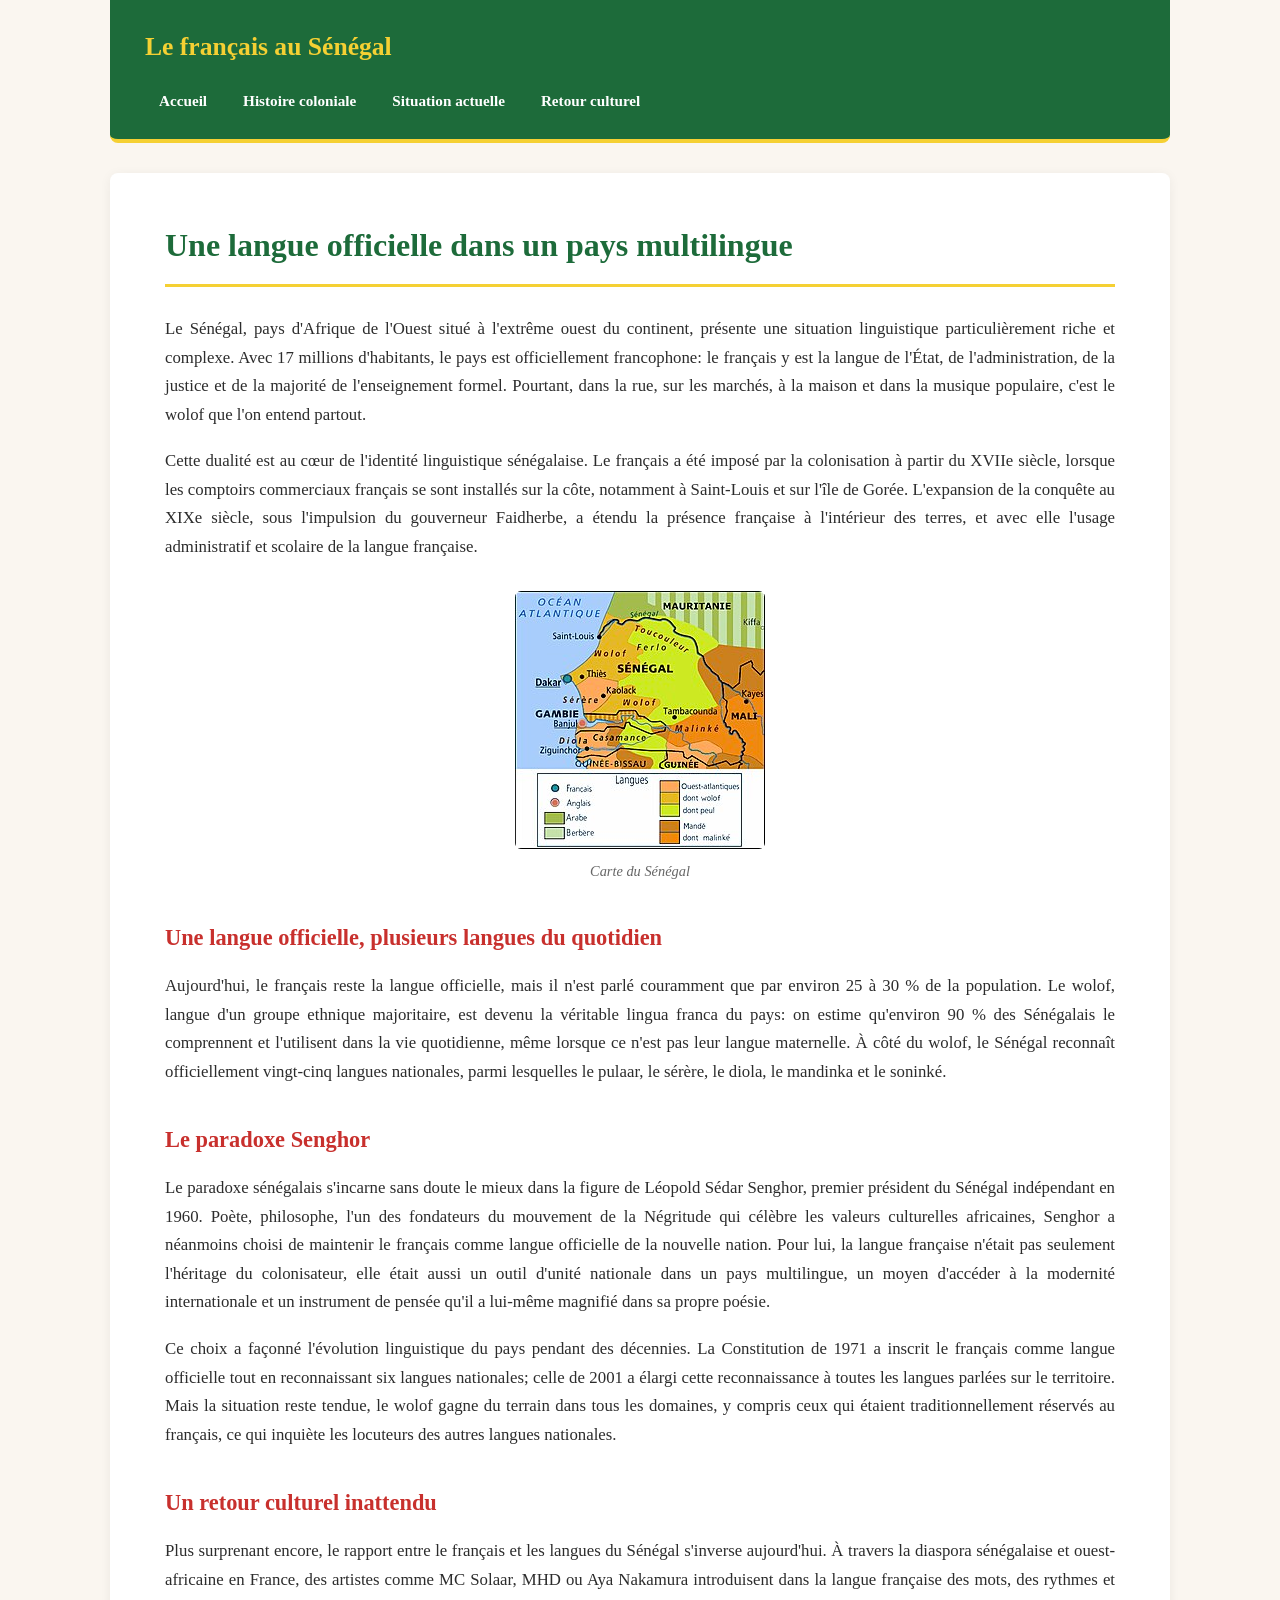
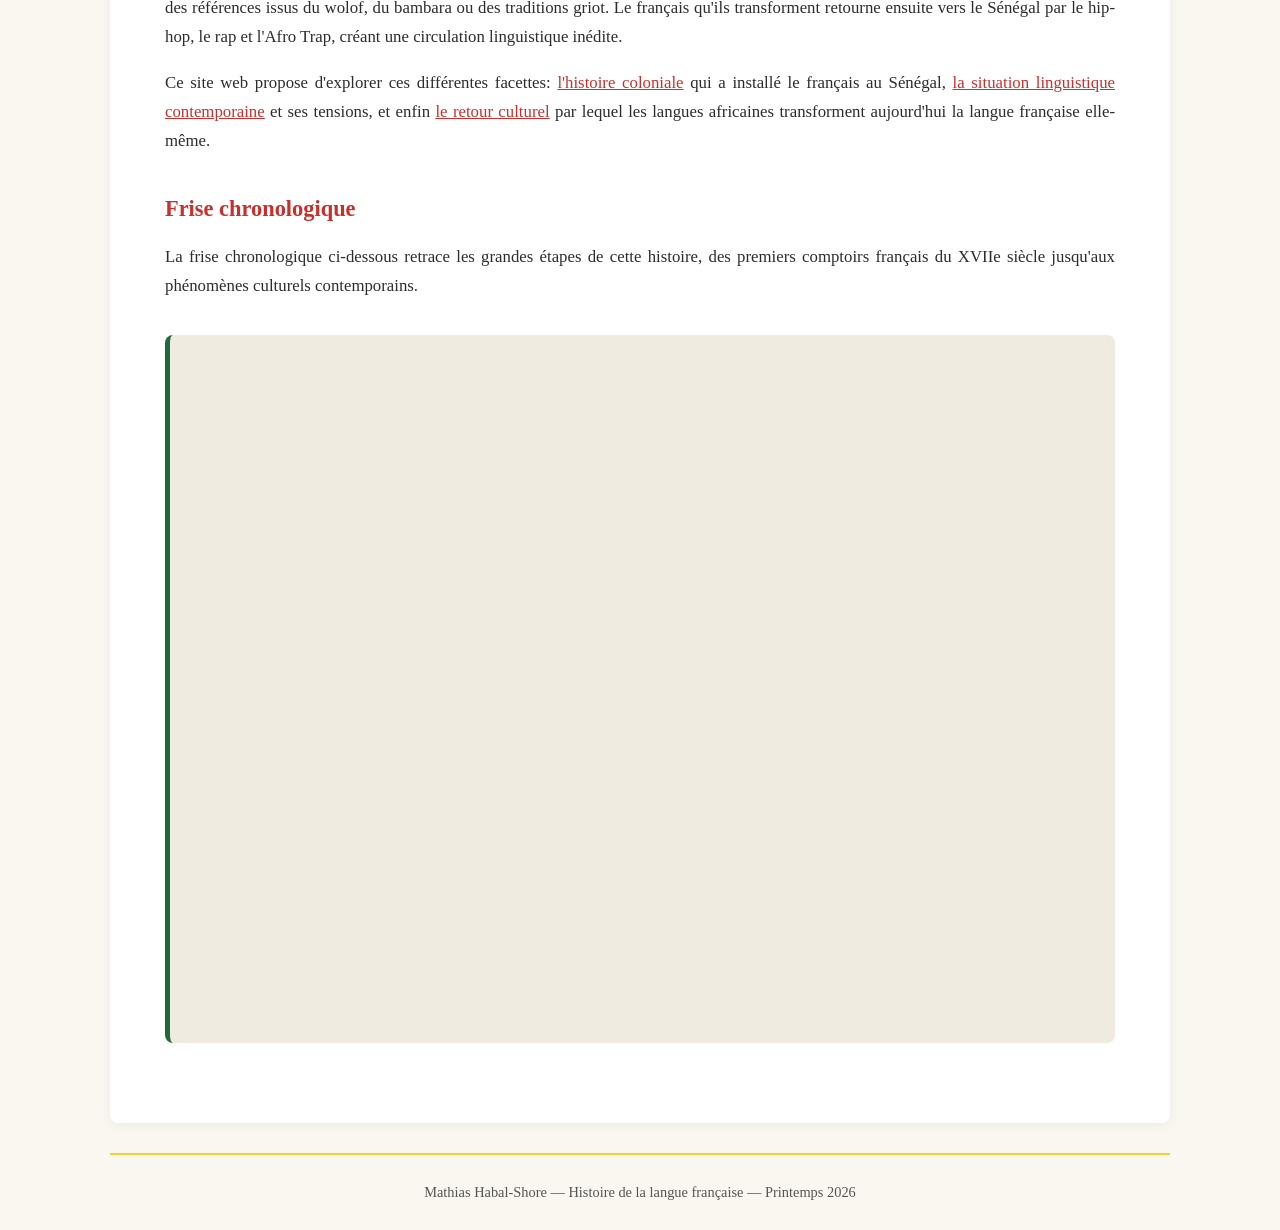
<file: index.html>
<!DOCTYPE html>
<html lang="fr">

<head>
  <meta charset="UTF-8">
  <meta name="viewport" content="width=device-width, initial-scale=1.0">
  <title>Le français au Sénégal — Accueil</title>
  <link rel="stylesheet" href="style.css">
</head>

<body>

  <header>
    <h1>Le français au Sénégal</h1>
    <nav>
      <ul>
        <li><a href="index.html">Accueil</a></li>
        <li><a href="histoire.html">Histoire coloniale</a></li>
        <li><a href="situation.html">Situation actuelle</a></li>
        <li><a href="musique.html">Retour culturel</a></li>
      </ul>
    </nav>
  </header>

  <main>

    <h1>Une langue officielle dans un pays multilingue</h1>

    <p>Le Sénégal, pays d'Afrique de l'Ouest situé à l'extrême ouest du continent, présente une situation linguistique particulièrement riche et complexe. Avec 17 millions d'habitants, le pays est officiellement francophone: le français y est la langue de l'État, de l'administration, de la justice et de la majorité de l'enseignement formel. Pourtant, dans la rue, sur les marchés, à la maison et dans la musique populaire, c'est le wolof que l'on entend partout.</p>

    <p>Cette dualité est au cœur de l'identité linguistique sénégalaise. Le français a été imposé par la colonisation à partir du XVIIe siècle, lorsque les comptoirs commerciaux français se sont installés sur la côte, notamment à Saint-Louis et sur l'île de Gorée. L'expansion de la conquête au XIXe siècle, sous l'impulsion du gouverneur Faidherbe, a étendu la présence française à l'intérieur des terres, et avec elle l'usage administratif et scolaire de la langue française.</p>

    <div class="image-container">
      <img src="Senegal-map.jpg"
        alt="Carte du Sénégal en Afrique de l'Ouest">
      <p class="image-caption">Carte du Sénégal</p>
    </div>

    <h2>Une langue officielle, plusieurs langues du quotidien</h2>

    <p>Aujourd'hui, le français reste la langue officielle, mais il n'est parlé couramment que par environ 25 à 30 % de la population. Le wolof, langue d'un groupe ethnique majoritaire, est devenu la véritable lingua franca du pays: on estime qu'environ 90 % des Sénégalais le comprennent et l'utilisent dans la vie quotidienne, même lorsque ce n'est pas leur langue maternelle. À côté du wolof, le Sénégal reconnaît officiellement vingt-cinq langues nationales, parmi lesquelles le pulaar, le sérère, le diola, le mandinka et le soninké.</p>

    <h2>Le paradoxe Senghor</h2>

    <p>Le paradoxe sénégalais s'incarne sans doute le mieux dans la figure de Léopold Sédar Senghor, premier président du Sénégal indépendant en 1960. Poète, philosophe, l'un des fondateurs du mouvement de la Négritude qui célèbre les valeurs culturelles africaines, Senghor a néanmoins choisi de maintenir le français comme langue officielle de la nouvelle nation. Pour lui, la langue française n'était pas seulement l'héritage du colonisateur, elle était aussi un outil d'unité nationale dans un pays multilingue, un moyen d'accéder à la modernité internationale et un instrument de pensée qu'il a lui-même magnifié dans sa propre poésie.</p>

    <p>Ce choix a façonné l'évolution linguistique du pays pendant des décennies. La Constitution de 1971 a inscrit le français comme langue officielle tout en reconnaissant six langues nationales; celle de 2001 a élargi cette reconnaissance à toutes les langues parlées sur le territoire. Mais la situation reste tendue, le wolof gagne du terrain dans tous les domaines, y compris ceux qui étaient traditionnellement réservés au français, ce qui inquiète les locuteurs des autres langues nationales.</p>

    <h2>Un retour culturel inattendu</h2>

    <p>Plus surprenant encore, le rapport entre le français et les langues du Sénégal s'inverse aujourd'hui. À travers la diaspora sénégalaise et ouest-africaine en France, des artistes comme MC Solaar, MHD ou Aya Nakamura introduisent dans la langue française des mots, des rythmes et des références issus du wolof, du bambara ou des traditions griot. Le français qu'ils transforment retourne ensuite vers le Sénégal par le hip-hop, le rap et l'Afro Trap, créant une circulation linguistique inédite.</p>

    <p>Ce site web propose d'explorer ces différentes facettes: <a href="histoire.html">l'histoire coloniale</a> qui a installé le français au Sénégal, <a href="situation.html">la situation linguistique contemporaine</a> et ses tensions, et enfin <a href="musique.html">le retour culturel</a> par lequel les langues africaines transforment aujourd'hui la langue française elle-même.</p>

    <h2>Frise chronologique</h2>

    <p>La frise chronologique ci-dessous retrace les grandes étapes de cette histoire, des premiers comptoirs français du XVIIe siècle jusqu'aux phénomènes culturels contemporains.</p>

    <div class="timeline-container">


      <iframe src='https://cdn.knightlab.com/libs/timeline3/latest/embed/index.html?source=v2%3A2PACX-1vQYfI3V_KFgp0N7wB4hyzRZzZcoD85tld2ZvZODbsaz7L5ijlJBL7zhXUx_Qr8SWsx4mmHW1FUnRf2v&font=Default&lang=en&initial_zoom=2&width=100%25&height=650' width='100%' height='650' webkitallowfullscreen mozallowfullscreen allowfullscreen frameborder='0'></iframe>

    </div>

  </main>

  <footer>
    <p>Mathias Habal-Shore — Histoire de la langue française — Printemps 2026</p>
  </footer>

</body>

</html>
</file>
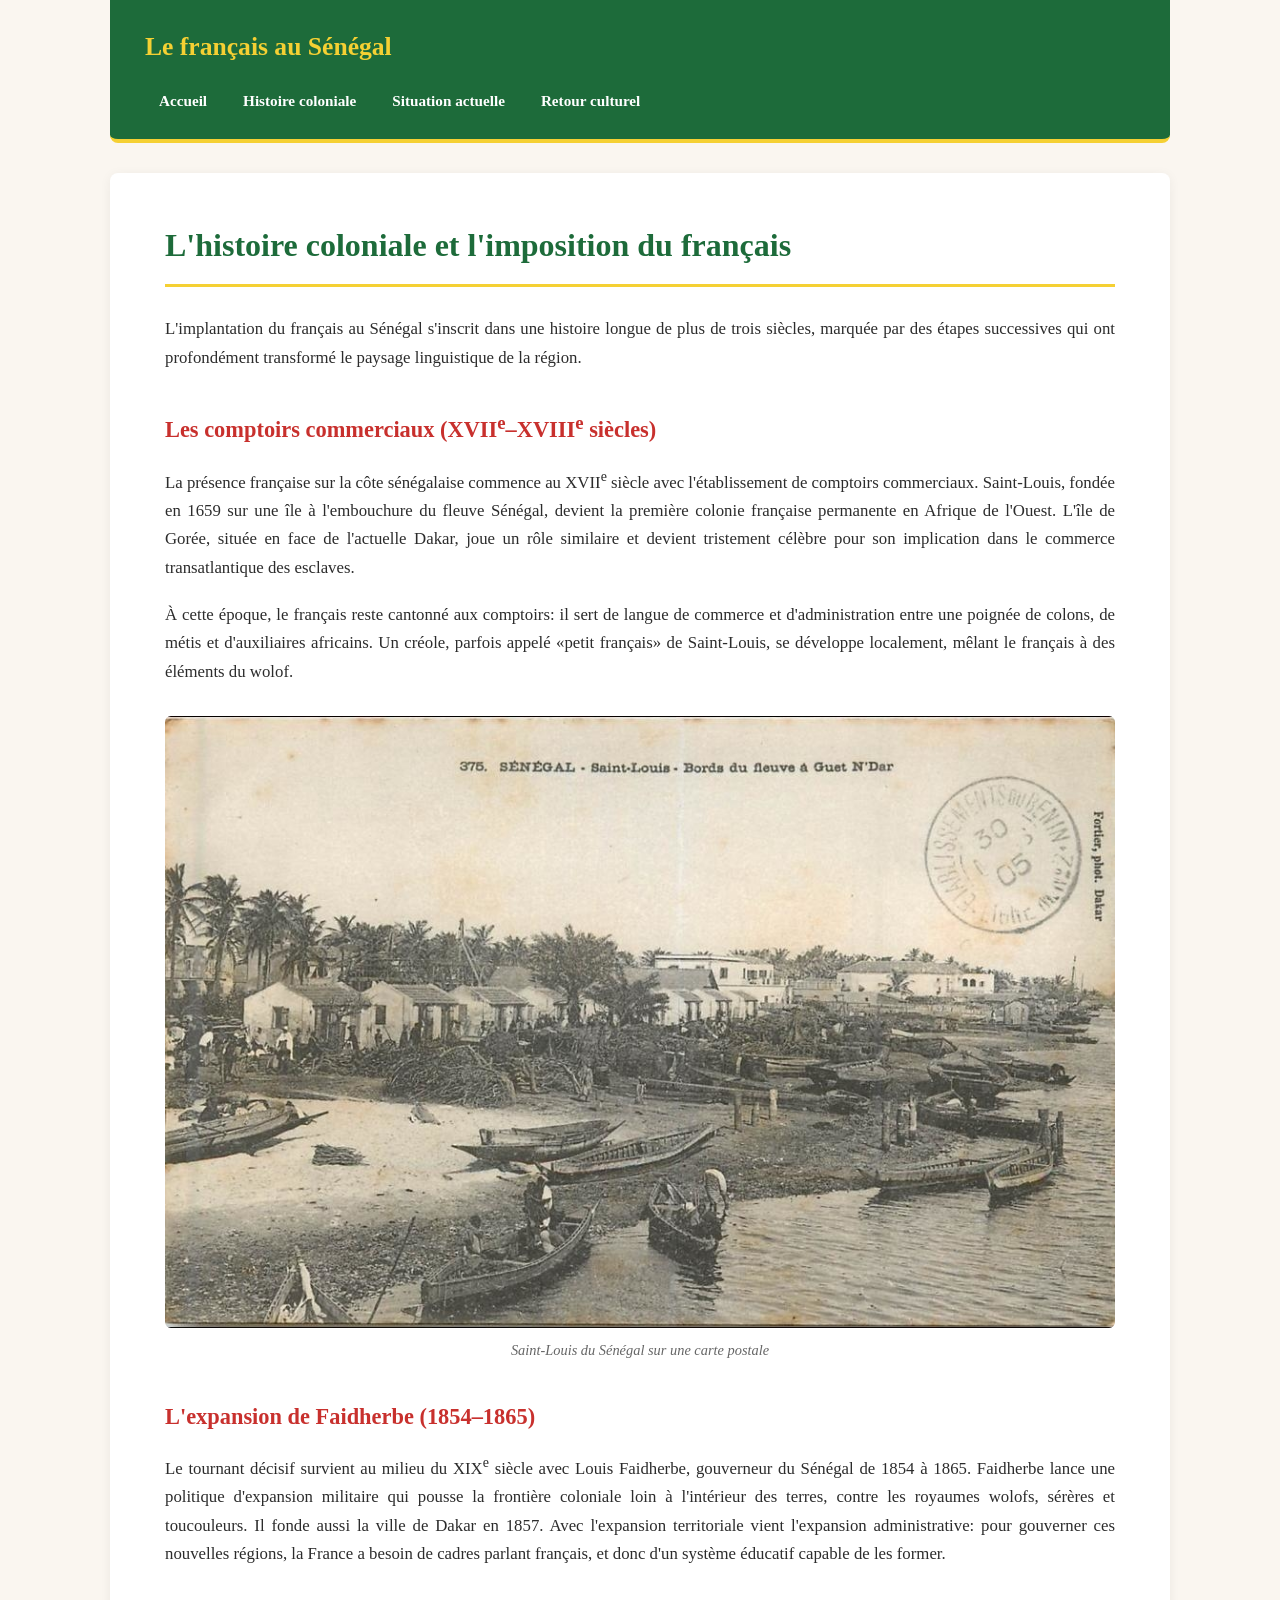
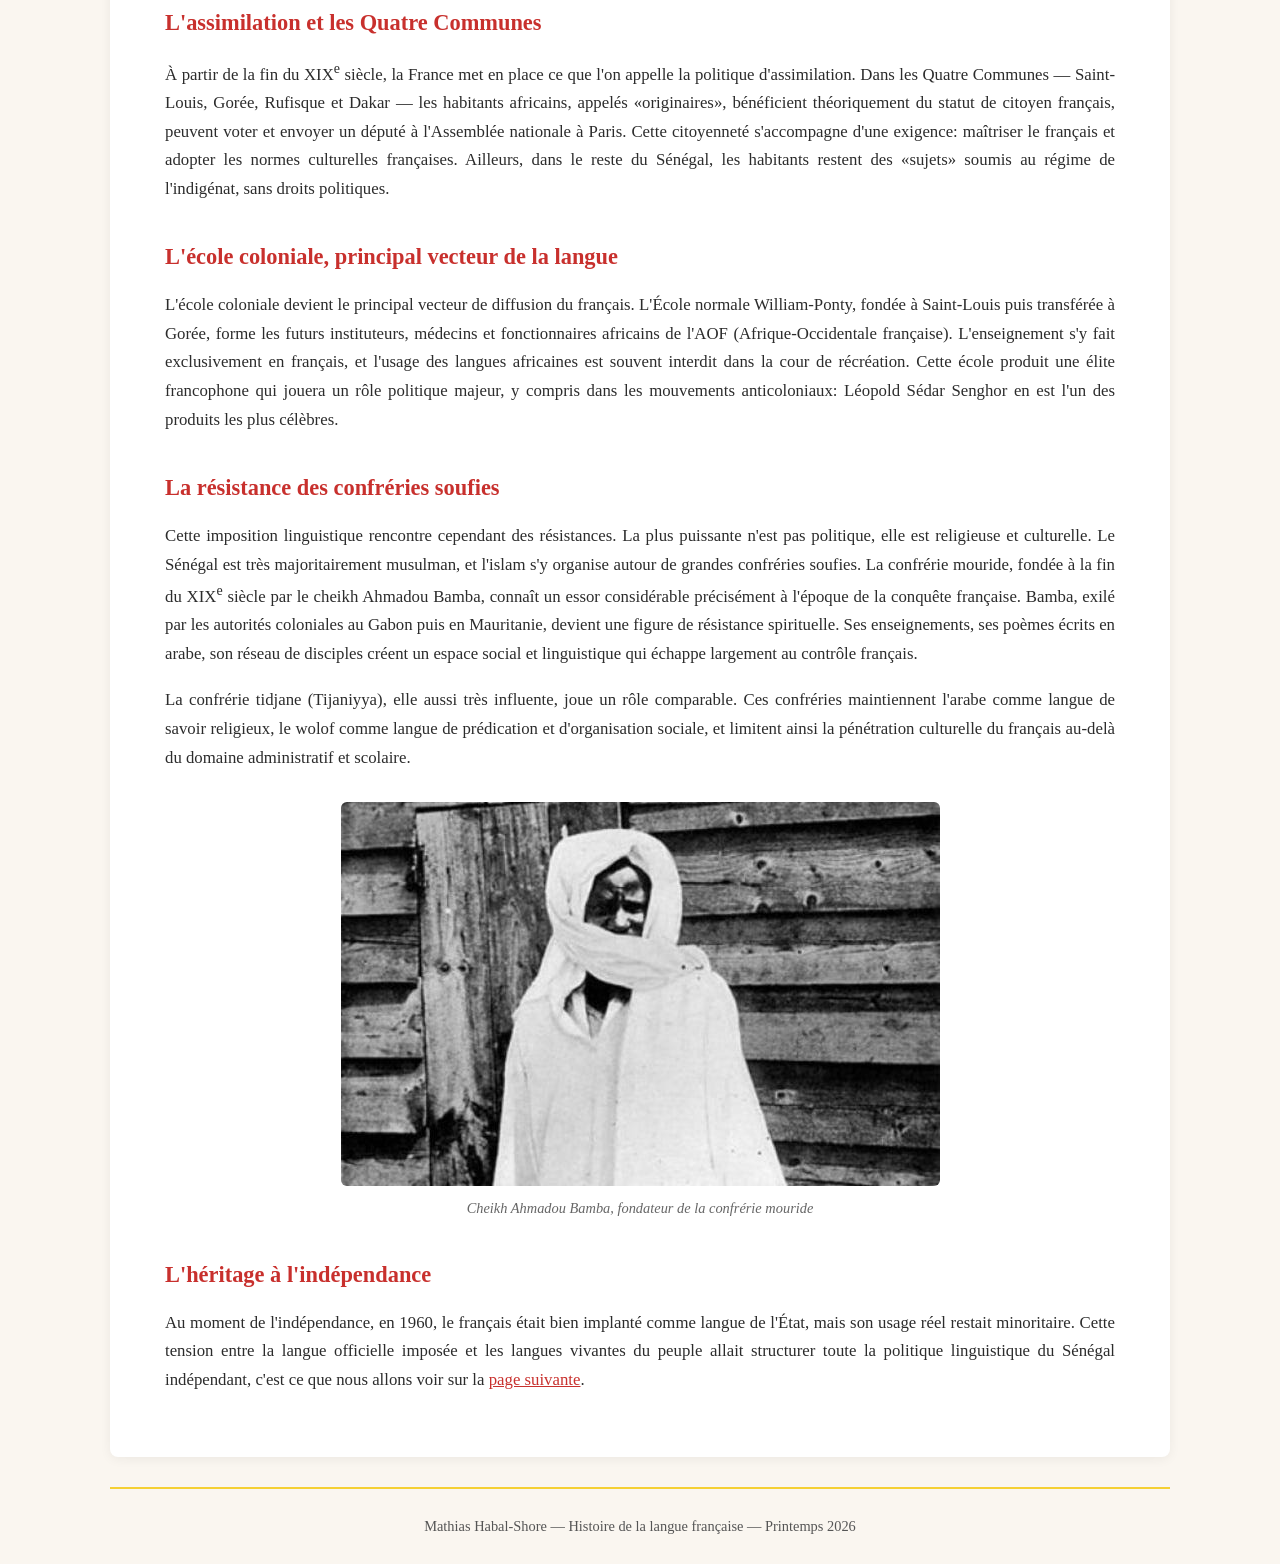
<file: histoire.html>
<!DOCTYPE html>
<html lang="fr">

<head>
  <meta charset="UTF-8">
  <meta name="viewport" content="width=device-width, initial-scale=1.0">
  <title>L'histoire coloniale — Le français au Sénégal</title>
  <link rel="stylesheet" href="style.css">
</head>

<body>

  <header>
    <h1>Le français au Sénégal</h1>
    <nav>
      <ul>
        <li><a href="index.html">Accueil</a></li>
        <li><a href="histoire.html">Histoire coloniale</a></li>
        <li><a href="situation.html">Situation actuelle</a></li>
        <li><a href="musique.html">Retour culturel</a></li>
      </ul>
    </nav>
  </header>

  <main>

    <h1>L'histoire coloniale et l'imposition du français</h1>

    <p>L'implantation du français au Sénégal s'inscrit dans une histoire longue de plus de trois siècles, marquée par des étapes successives qui ont profondément transformé le paysage linguistique de la région.</p>

    <h2>Les comptoirs commerciaux (XVII<sup>e</sup>–XVIII<sup>e</sup> siècles)</h2>

    <p>La présence française sur la côte sénégalaise commence au XVII<sup>e</sup> siècle avec l'établissement de comptoirs commerciaux. Saint-Louis, fondée en 1659 sur une île à l'embouchure du fleuve Sénégal, devient la première colonie française permanente en Afrique de l'Ouest. L'île de Gorée, située en face de l'actuelle Dakar, joue un rôle similaire et devient tristement célèbre pour son implication dans le commerce transatlantique des esclaves.</p>

    <p>À cette époque, le français reste cantonné aux comptoirs: il sert de langue de commerce et d'administration entre une poignée de colons, de métis et d'auxiliaires africains. Un créole, parfois appelé «petit français» de Saint-Louis, se développe localement, mêlant le français à des éléments du wolof.</p>

    <div class="image-container">
      <img src="Saint-Louis.jpg"
        alt="Carte postale ancienne de Saint-Louis du Sénégal">
      <p class="image-caption">Saint-Louis du Sénégal sur une carte postale</p>
    </div>

    <h2>L'expansion de Faidherbe (1854–1865)</h2>

    <p>Le tournant décisif survient au milieu du XIX<sup>e</sup> siècle avec Louis Faidherbe, gouverneur du Sénégal de 1854 à 1865. Faidherbe lance une politique d'expansion militaire qui pousse la frontière coloniale loin à l'intérieur des terres, contre les royaumes wolofs, sérères et toucouleurs. Il fonde aussi la ville de Dakar en 1857. Avec l'expansion territoriale vient l'expansion administrative: pour gouverner ces nouvelles régions, la France a besoin de cadres parlant français, et donc d'un système éducatif capable de les former.</p>

    <h2>L'assimilation et les Quatre Communes</h2>

    <p>À partir de la fin du XIX<sup>e</sup> siècle, la France met en place ce que l'on appelle la politique d'assimilation. Dans les Quatre Communes — Saint-Louis, Gorée, Rufisque et Dakar — les habitants africains, appelés «originaires», bénéficient théoriquement du statut de citoyen français, peuvent voter et envoyer un député à l'Assemblée nationale à Paris. Cette citoyenneté s'accompagne d'une exigence: maîtriser le français et adopter les normes culturelles françaises. Ailleurs, dans le reste du Sénégal, les habitants restent des «sujets» soumis au régime de l'indigénat, sans droits politiques.</p>

    <h2>L'école coloniale, principal vecteur de la langue</h2>

    <p>L'école coloniale devient le principal vecteur de diffusion du français. L'École normale William-Ponty, fondée à Saint-Louis puis transférée à Gorée, forme les futurs instituteurs, médecins et fonctionnaires africains de l'AOF (Afrique-Occidentale française). L'enseignement s'y fait exclusivement en français, et l'usage des langues africaines est souvent interdit dans la cour de récréation. Cette école produit une élite francophone qui jouera un rôle politique majeur, y compris dans les mouvements anticoloniaux: Léopold Sédar Senghor en est l'un des produits les plus célèbres.</p>

    <h2>La résistance des confréries soufies</h2>

    <p>Cette imposition linguistique rencontre cependant des résistances. La plus puissante n'est pas politique, elle est religieuse et culturelle. Le Sénégal est très majoritairement musulman, et l'islam s'y organise autour de grandes confréries soufies. La confrérie mouride, fondée à la fin du XIX<sup>e</sup> siècle par le cheikh Ahmadou Bamba, connaît un essor considérable précisément à l'époque de la conquête française. Bamba, exilé par les autorités coloniales au Gabon puis en Mauritanie, devient une figure de résistance spirituelle. Ses enseignements, ses poèmes écrits en arabe, son réseau de disciples créent un espace social et linguistique qui échappe largement au contrôle français.</p>

    <p>La confrérie tidjane (Tijaniyya), elle aussi très influente, joue un rôle comparable. Ces confréries maintiennent l'arabe comme langue de savoir religieux, le wolof comme langue de prédication et d'organisation sociale, et limitent ainsi la pénétration culturelle du français au-delà du domaine administratif et scolaire.</p>

    <div class="image-container">
      <img src="Cheikh Bamba.jpg"
        alt="Photographie de Cheikh Ahmadou Bamba">
      <p class="image-caption">Cheikh Ahmadou Bamba, fondateur de la confrérie mouride</p>
    </div>

    <h2>L'héritage à l'indépendance</h2>

    <p>Au moment de l'indépendance, en 1960, le français était bien implanté comme langue de l'État, mais son usage réel restait minoritaire. Cette tension entre la langue officielle imposée et les langues vivantes du peuple allait structurer toute la politique linguistique du Sénégal indépendant, c'est ce que nous allons voir sur la <a href="situation.html">page suivante</a>.</p>

  </main>

  <footer>
    <p>Mathias Habal-Shore — Histoire de la langue française — Printemps 2026</p>
  </footer>

</body>

</html>
</file>
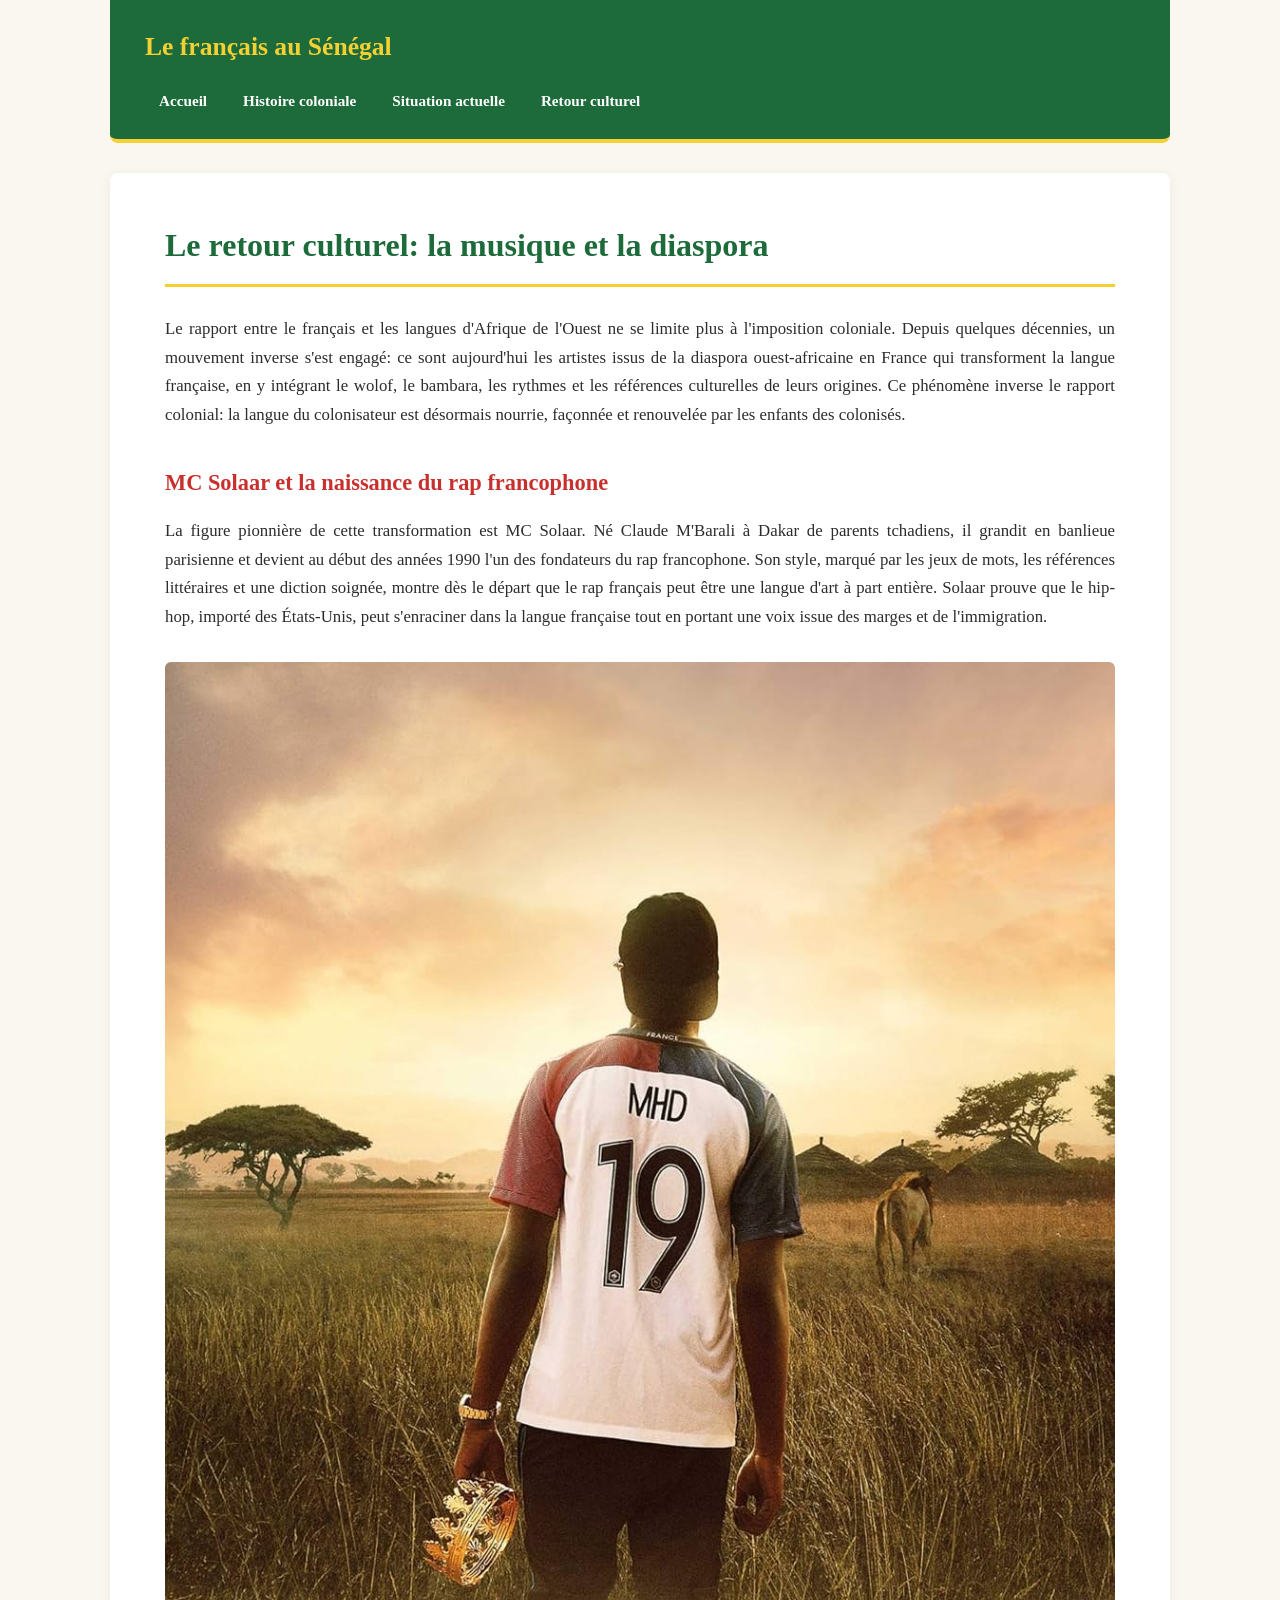
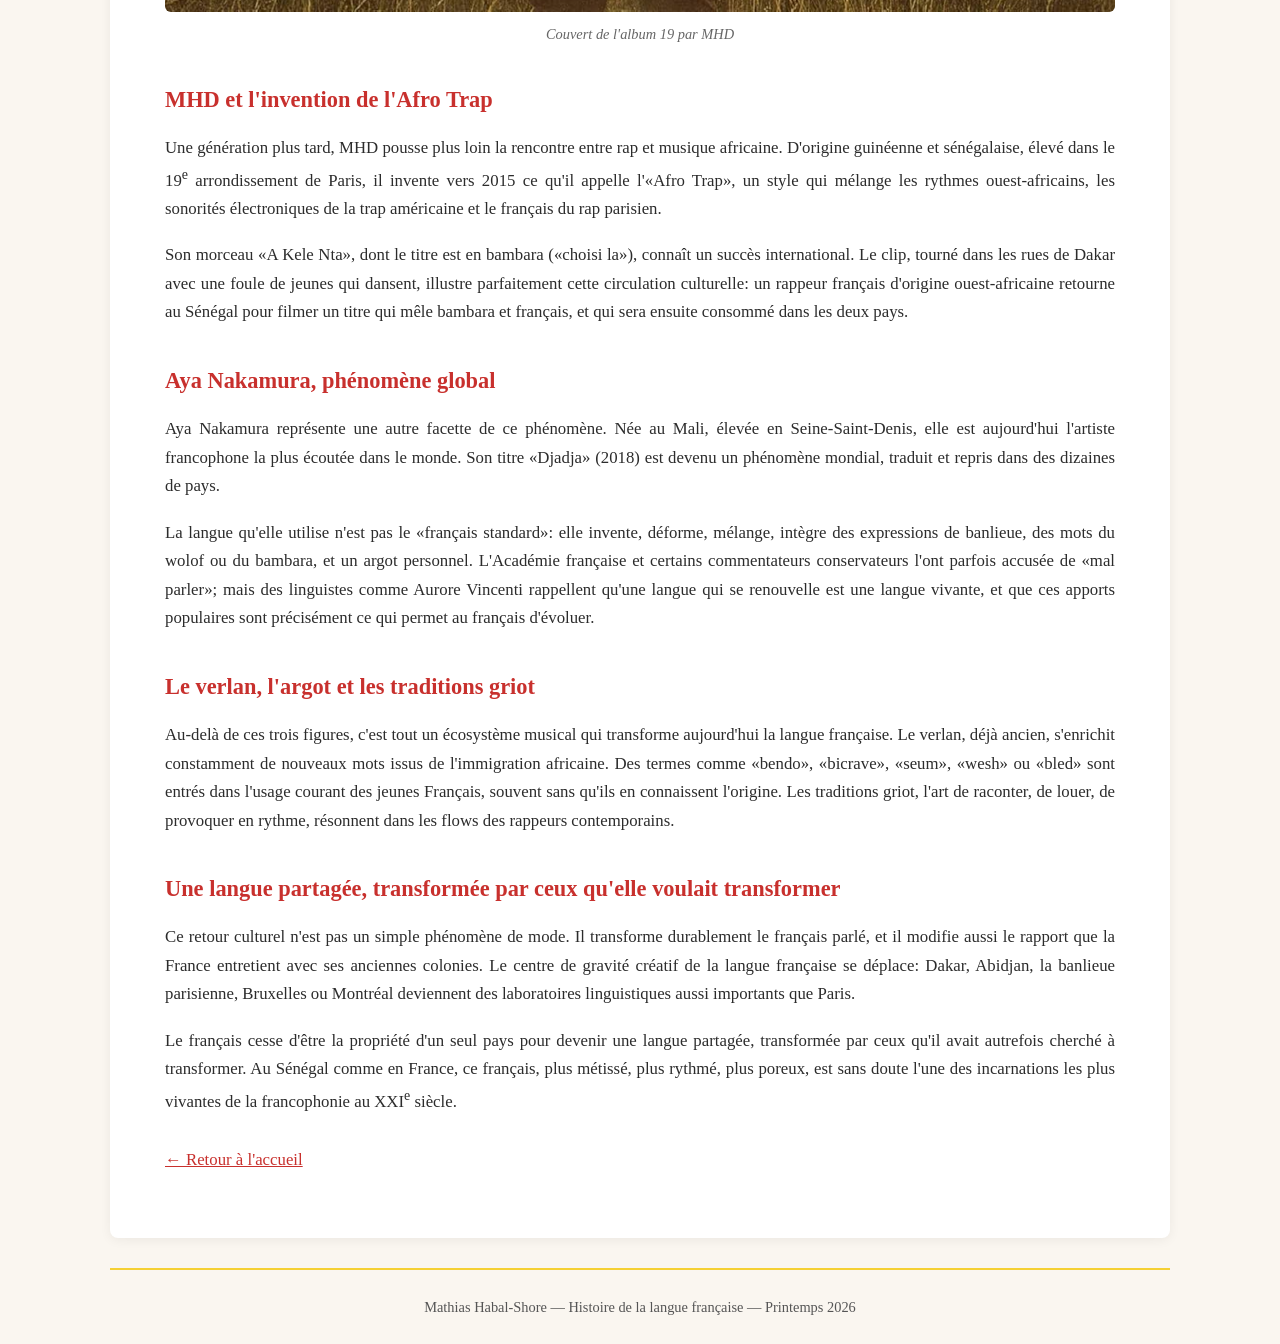
<file: musique.html>
<!DOCTYPE html>
<html lang="fr">

<head>
  <meta charset="UTF-8">
  <meta name="viewport" content="width=device-width, initial-scale=1.0">
  <title>Le retour culturel — Le français au Sénégal</title>
  <link rel="stylesheet" href="style.css">
</head>

<body>

  <header>
    <h1>Le français au Sénégal</h1>
    <nav>
      <ul>
        <li><a href="index.html">Accueil</a></li>
        <li><a href="histoire.html">Histoire coloniale</a></li>
        <li><a href="situation.html">Situation actuelle</a></li>
        <li><a href="musique.html">Retour culturel</a></li>
      </ul>
    </nav>
  </header>

  <main>

    <h1>Le retour culturel: la musique et la diaspora</h1>

    <p>Le rapport entre le français et les langues d'Afrique de l'Ouest ne se limite plus à l'imposition coloniale. Depuis quelques décennies, un mouvement inverse s'est engagé: ce sont aujourd'hui les artistes issus de la diaspora ouest-africaine en France qui transforment la langue française, en y intégrant le wolof, le bambara, les rythmes et les références culturelles de leurs origines. Ce phénomène inverse le rapport colonial: la langue du colonisateur est désormais nourrie, façonnée et renouvelée par les enfants des colonisés.</p>

    <h2>MC Solaar et la naissance du rap francophone</h2>

    <p>La figure pionnière de cette transformation est MC Solaar. Né Claude M'Barali à Dakar de parents tchadiens, il grandit en banlieue parisienne et devient au début des années 1990 l'un des fondateurs du rap francophone. Son style, marqué par les jeux de mots, les références littéraires et une diction soignée, montre dès le départ que le rap français peut être une langue d'art à part entière. Solaar prouve que le hip-hop, importé des États-Unis, peut s'enraciner dans la langue française tout en portant une voix issue des marges et de l'immigration.</p>

    <div class="image-container">
      <img src="MHD.jpg" alt="Album de MHS">
      <p class="image-caption">Couvert de l'album 19 par MHD</p>
    </div>

    <h2>MHD et l'invention de l'Afro Trap</h2>

    <p>Une génération plus tard, MHD pousse plus loin la rencontre entre rap et musique africaine. D'origine guinéenne et sénégalaise, élevé dans le 19<sup>e</sup> arrondissement de Paris, il invente vers 2015 ce qu'il appelle l'«Afro Trap», un style qui mélange les rythmes ouest-africains, les sonorités électroniques de la trap américaine et le français du rap parisien.</p>

    <p>Son morceau «A Kele Nta», dont le titre est en bambara («choisi la»), connaît un succès international. Le clip, tourné dans les rues de Dakar avec une foule de jeunes qui dansent, illustre parfaitement cette circulation culturelle: un rappeur français d'origine ouest-africaine retourne au Sénégal pour filmer un titre qui mêle bambara et français, et qui sera ensuite consommé dans les deux pays.</p>

    <h2>Aya Nakamura, phénomène global</h2>

    <p>Aya Nakamura représente une autre facette de ce phénomène. Née au Mali, élevée en Seine-Saint-Denis, elle est aujourd'hui l'artiste francophone la plus écoutée dans le monde. Son titre «Djadja» (2018) est devenu un phénomène mondial, traduit et repris dans des dizaines de pays.</p>

    <p>La langue qu'elle utilise n'est pas le «français standard»: elle invente, déforme, mélange, intègre des expressions de banlieue, des mots du wolof ou du bambara, et un argot personnel. L'Académie française et certains commentateurs conservateurs l'ont parfois accusée de «mal parler»; mais des linguistes comme Aurore Vincenti rappellent qu'une langue qui se renouvelle est une langue vivante, et que ces apports populaires sont précisément ce qui permet au français d'évoluer.</p>

    <h2>Le verlan, l'argot et les traditions griot</h2>

    <p>Au-delà de ces trois figures, c'est tout un écosystème musical qui transforme aujourd'hui la langue française. Le verlan, déjà ancien, s'enrichit constamment de nouveaux mots issus de l'immigration africaine. Des termes comme «bendo», «bicrave», «seum», «wesh» ou «bled» sont entrés dans l'usage courant des jeunes Français, souvent sans qu'ils en connaissent l'origine. Les traditions griot, l'art de raconter, de louer, de provoquer en rythme, résonnent dans les flows des rappeurs contemporains.</p>

    <h2>Une langue partagée, transformée par ceux qu'elle voulait transformer</h2>

    <p>Ce retour culturel n'est pas un simple phénomène de mode. Il transforme durablement le français parlé, et il modifie aussi le rapport que la France entretient avec ses anciennes colonies. Le centre de gravité créatif de la langue française se déplace: Dakar, Abidjan, la banlieue parisienne, Bruxelles ou Montréal deviennent des laboratoires linguistiques aussi importants que Paris.</p>

    <p>Le français cesse d'être la propriété d'un seul pays pour devenir une langue partagée, transformée par ceux qu'il avait autrefois cherché à transformer. Au Sénégal comme en France, ce français, plus métissé, plus rythmé, plus poreux, est sans doute l'une des incarnations les plus vivantes de la francophonie au XXI<sup>e</sup> siècle.</p>

    <p style="margin-top:30px;"><a href="index.html">← Retour à l'accueil</a></p>

  </main>

  <footer>
    <p>Mathias Habal-Shore — Histoire de la langue française — Printemps 2026</p>
  </footer>

</body>

</html>
</file>
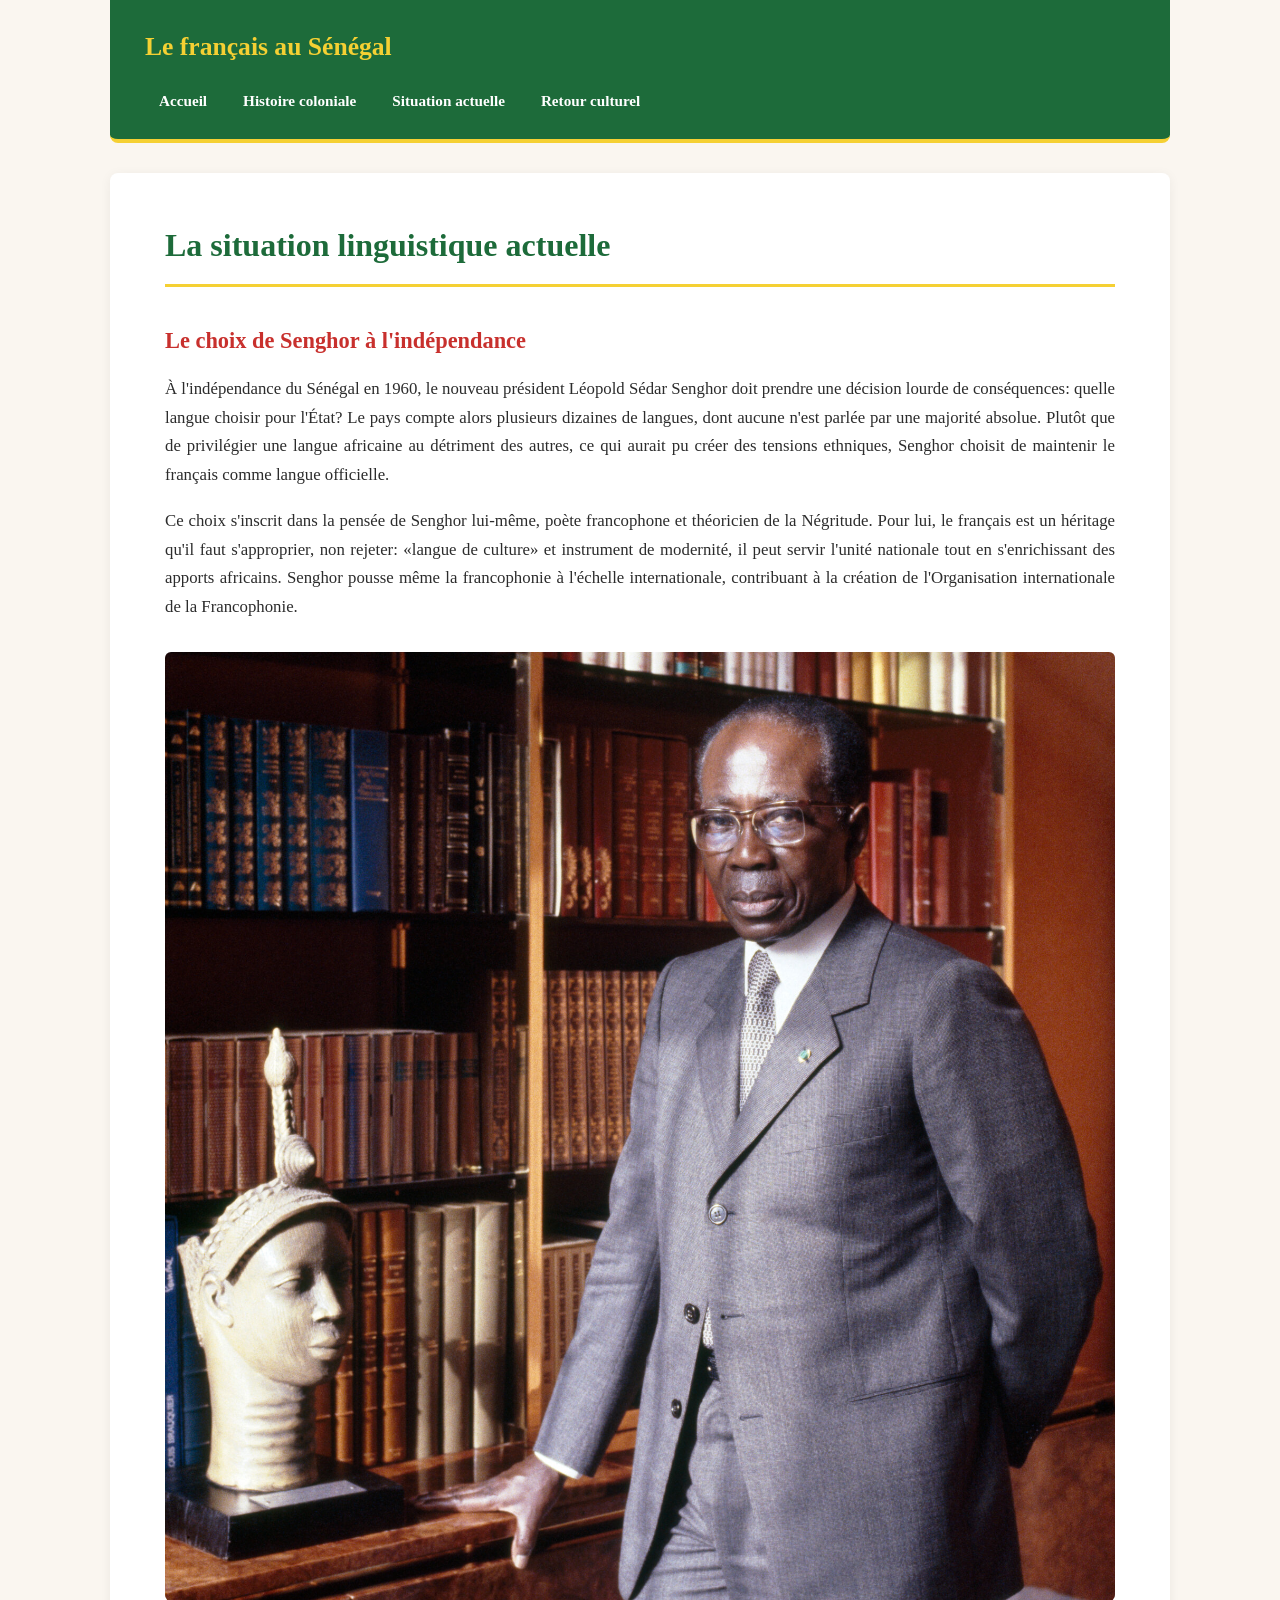
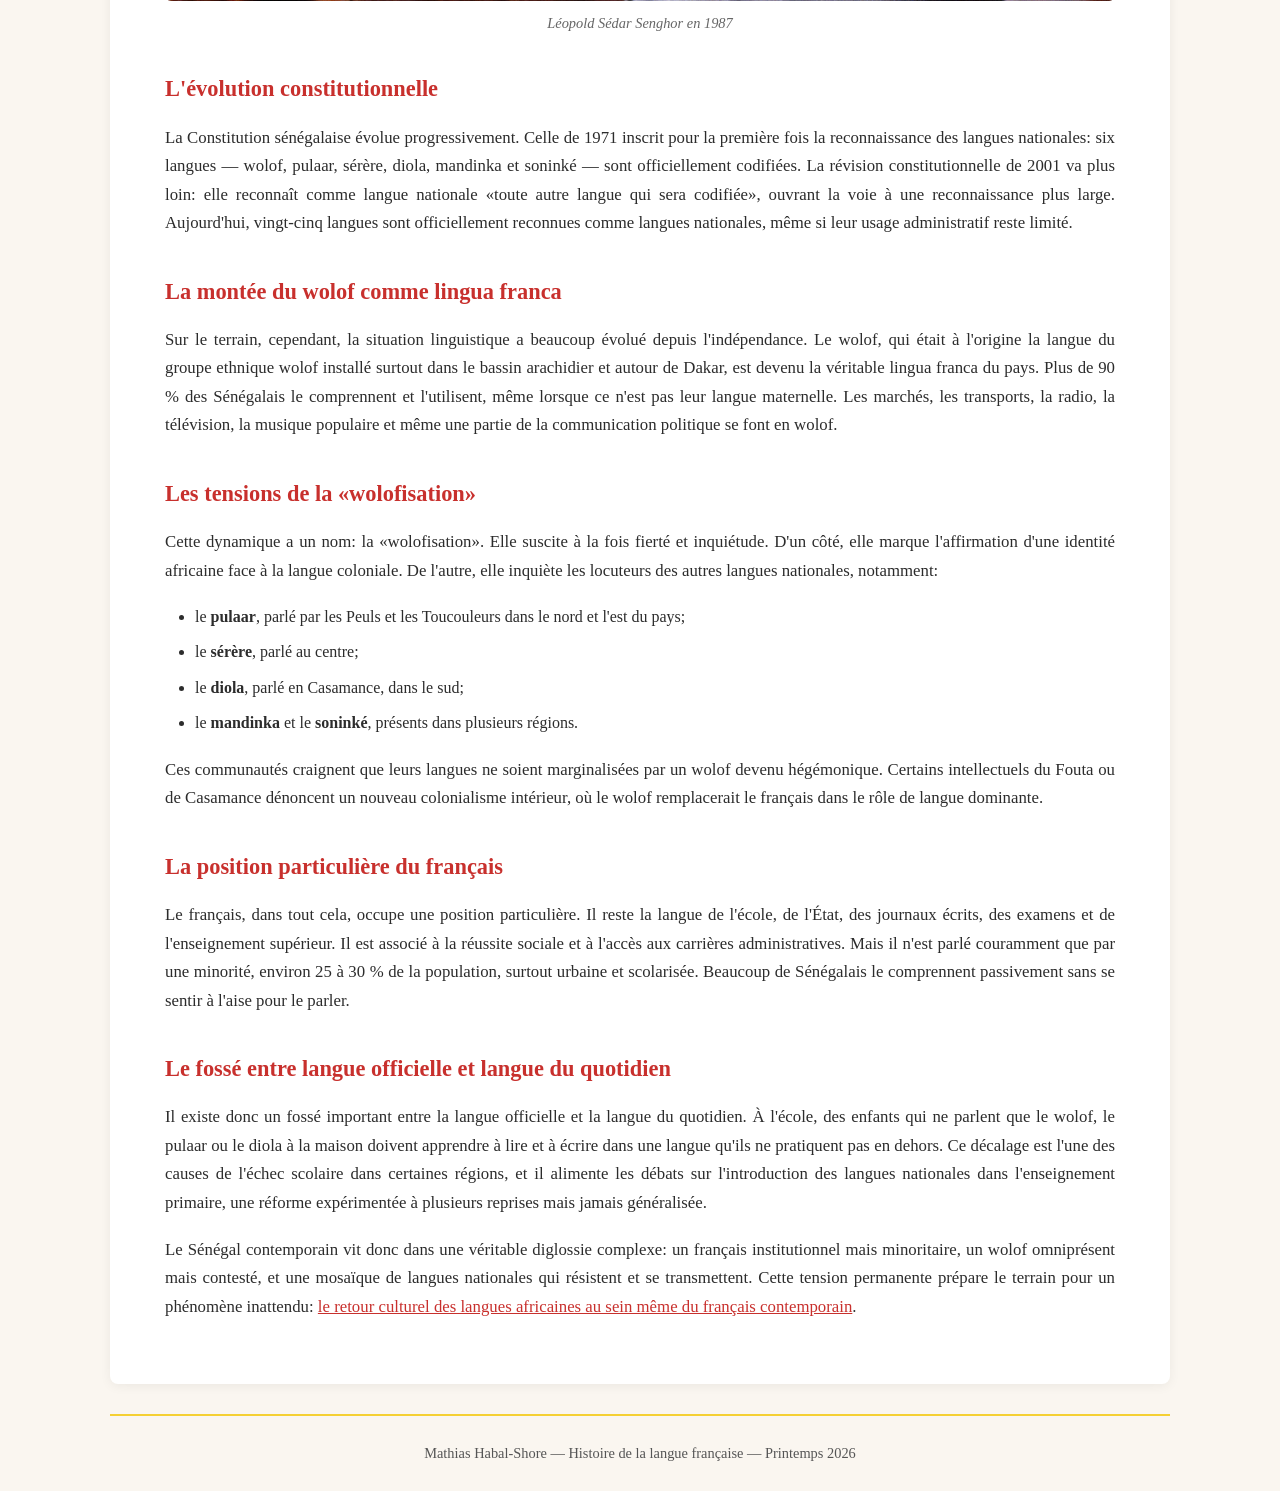
<file: situation.html>
<!DOCTYPE html>
<html lang="fr">

<head>
  <meta charset="UTF-8">
  <meta name="viewport" content="width=device-width, initial-scale=1.0">
  <title>La situation linguistique actuelle — Le français au Sénégal</title>
  <link rel="stylesheet" href="style.css">
</head>

<body>

  <header>
    <h1>Le français au Sénégal</h1>
    <nav>
      <ul>
        <li><a href="index.html">Accueil</a></li>
        <li><a href="histoire.html">Histoire coloniale</a></li>
        <li><a href="situation.html">Situation actuelle</a></li>
        <li><a href="musique.html">Retour culturel</a></li>
      </ul>
    </nav>
  </header>

  <main>

    <h1>La situation linguistique actuelle</h1>

    <h2>Le choix de Senghor à l'indépendance</h2>

    <p>À l'indépendance du Sénégal en 1960, le nouveau président Léopold Sédar Senghor doit prendre une décision lourde de conséquences: quelle langue choisir pour l'État? Le pays compte alors plusieurs dizaines de langues, dont aucune n'est parlée par une majorité absolue. Plutôt que de privilégier une langue africaine au détriment des autres, ce qui aurait pu créer des tensions ethniques, Senghor choisit de maintenir le français comme langue officielle.</p>

    <p>Ce choix s'inscrit dans la pensée de Senghor lui-même, poète francophone et théoricien de la Négritude. Pour lui, le français est un héritage qu'il faut s'approprier, non rejeter: «langue de culture» et instrument de modernité, il peut servir l'unité nationale tout en s'enrichissant des apports africains. Senghor pousse même la francophonie à l'échelle internationale, contribuant à la création de l'Organisation internationale de la Francophonie.</p>

    <div class="image-container">
      <img src="Senghor.jpg"
        alt="Portrait de Léopold Sédar Senghor">
      <p class="image-caption">Léopold Sédar Senghor en 1987</p>
    </div>

    <h2>L'évolution constitutionnelle</h2>

    <p>La Constitution sénégalaise évolue progressivement. Celle de 1971 inscrit pour la première fois la reconnaissance des langues nationales: six langues — wolof, pulaar, sérère, diola, mandinka et soninké — sont officiellement codifiées. La révision constitutionnelle de 2001 va plus loin: elle reconnaît comme langue nationale «toute autre langue qui sera codifiée», ouvrant la voie à une reconnaissance plus large. Aujourd'hui, vingt-cinq langues sont officiellement reconnues comme langues nationales, même si leur usage administratif reste limité.</p>

    <h2>La montée du wolof comme lingua franca</h2>

    <p>Sur le terrain, cependant, la situation linguistique a beaucoup évolué depuis l'indépendance. Le wolof, qui était à l'origine la langue du groupe ethnique wolof installé surtout dans le bassin arachidier et autour de Dakar, est devenu la véritable lingua franca du pays. Plus de 90 % des Sénégalais le comprennent et l'utilisent, même lorsque ce n'est pas leur langue maternelle. Les marchés, les transports, la radio, la télévision, la musique populaire et même une partie de la communication politique se font en wolof.</p>

    <h2>Les tensions de la «wolofisation»</h2>

    <p>Cette dynamique a un nom: la «wolofisation». Elle suscite à la fois fierté et inquiétude. D'un côté, elle marque l'affirmation d'une identité africaine face à la langue coloniale. De l'autre, elle inquiète les locuteurs des autres langues nationales, notamment:</p>

    <ul>
      <li>le <strong>pulaar</strong>, parlé par les Peuls et les Toucouleurs dans le nord et l'est du pays;</li>
      <li>le <strong>sérère</strong>, parlé au centre;</li>
      <li>le <strong>diola</strong>, parlé en Casamance, dans le sud;</li>
      <li>le <strong>mandinka</strong> et le <strong>soninké</strong>, présents dans plusieurs régions.</li>
    </ul>

    <p>Ces communautés craignent que leurs langues ne soient marginalisées par un wolof devenu hégémonique. Certains intellectuels du Fouta ou de Casamance dénoncent un nouveau colonialisme intérieur, où le wolof remplacerait le français dans le rôle de langue dominante.</p>

    <h2>La position particulière du français</h2>

    <p>Le français, dans tout cela, occupe une position particulière. Il reste la langue de l'école, de l'État, des journaux écrits, des examens et de l'enseignement supérieur. Il est associé à la réussite sociale et à l'accès aux carrières administratives. Mais il n'est parlé couramment que par une minorité, environ 25 à 30 % de la population, surtout urbaine et scolarisée. Beaucoup de Sénégalais le comprennent passivement sans se sentir à l'aise pour le parler.</p>

    <h2>Le fossé entre langue officielle et langue du quotidien</h2>

    <p>Il existe donc un fossé important entre la langue officielle et la langue du quotidien. À l'école, des enfants qui ne parlent que le wolof, le pulaar ou le diola à la maison doivent apprendre à lire et à écrire dans une langue qu'ils ne pratiquent pas en dehors. Ce décalage est l'une des causes de l'échec scolaire dans certaines régions, et il alimente les débats sur l'introduction des langues nationales dans l'enseignement primaire, une réforme expérimentée à plusieurs reprises mais jamais généralisée.</p>

    <p>Le Sénégal contemporain vit donc dans une véritable diglossie complexe: un français institutionnel mais minoritaire, un wolof omniprésent mais contesté, et une mosaïque de langues nationales qui résistent et se transmettent. Cette tension permanente prépare le terrain pour un phénomène inattendu: <a href="musique.html">le retour culturel des langues africaines au sein même du français contemporain</a>.</p>

  </main>

  <footer>
    <p>Mathias Habal-Shore — Histoire de la langue française — Printemps 2026</p>
  </footer>

</body>

</html>
</file>
<file: style.css>
* {
  box-sizing: border-box;
  margin: 0;
  padding: 0;
}

/* Corps de la page */
body {
  font-family: Georgia, 'Times New Roman', serif;
  line-height: 1.7;
  color: #2c2c2c;
  background-color: #faf6f0;
  max-width: 1100px;
  margin: 0 auto;
  padding: 0 20px;
}

/* En-tête et navigation */
header {
  background-color: #1d6b3a;
  /* vert (drapeau sénégalais) */
  padding: 25px 35px;
  margin-bottom: 30px;
  margin-top: 0;
  border-radius: 0 0 8px 8px;
  border-bottom: 4px solid #f5d033;
  /* jaune (drapeau sénégalais) */
}

header h1 {
  color: #f5d033;
  margin-bottom: 18px;
  font-size: 1.6em;
  font-family: Georgia, serif;
}

nav ul {
  list-style: none;
  display: flex;
  flex-wrap: wrap;
  gap: 8px;
}

nav a {
  color: #ffffff;
  text-decoration: none;
  font-weight: bold;
  padding: 8px 14px;
  border-radius: 4px;
  transition: background-color 0.2s;
  font-size: 0.95em;
}

nav a:hover {
  background-color: #c8302d;
  /* rouge (drapeau sénégalais) */
}

/* Contenu principal */
main {
  background-color: #ffffff;
  padding: 45px 55px;
  border-radius: 8px;
  box-shadow: 0 2px 12px rgba(0, 0, 0, 0.06);
  margin-bottom: 30px;
}

main h1 {
  color: #1d6b3a;
  border-bottom: 3px solid #f5d033;
  padding-bottom: 12px;
  margin-bottom: 28px;
  font-size: 2em;
}

main h2 {
  color: #c8302d;
  margin-top: 35px;
  margin-bottom: 15px;
  font-size: 1.4em;
}

main p {
  margin-bottom: 18px;
  text-align: justify;
  font-size: 1.05em;
}

main ul {
  margin: 15px 0 20px 30px;
}

main li {
  margin-bottom: 8px;
}

/* Liens dans le texte */
main a {
  color: #c8302d;
  text-decoration: underline;
}

main a:hover {
  color: #1d6b3a;
}

/* Images et légendes */
img {
  max-width: 100%;
  height: auto;
  border-radius: 6px;
  display: block;
  margin: 0 auto;
}

.image-container {
  text-align: center;
  margin: 30px 0;
}

.image-caption {
  font-size: 0.9em;
  color: #666;
  font-style: italic;
  margin-top: 10px;
  text-align: center;
}

/* Conteneur pour TimelineJS */
.timeline-container {
  margin: 35px 0;
  padding: 25px;
  background-color: #f0ebe0;
  border-radius: 8px;
  border-left: 5px solid #1d6b3a;
}

iframe {
  border: none;
  border-radius: 6px;
  width: 100%;
}

/* Pied de page */
footer {
  text-align: center;
  padding: 25px;
  color: #555;
  font-size: 0.9em;
  border-top: 2px solid #f5d033;
  margin-top: 20px;
}

/* Adaptation pour les téléphones */
@media (max-width: 768px) {
  body {
    padding: 0 10px;
  }

  main {
    padding: 25px 20px;
  }

  main h1 {
    font-size: 1.6em;
  }

  main h2 {
    font-size: 1.2em;
  }

  nav ul {
    flex-direction: column;
    gap: 5px;
  }

  header {
    padding: 20px;
  }
}
</file>
